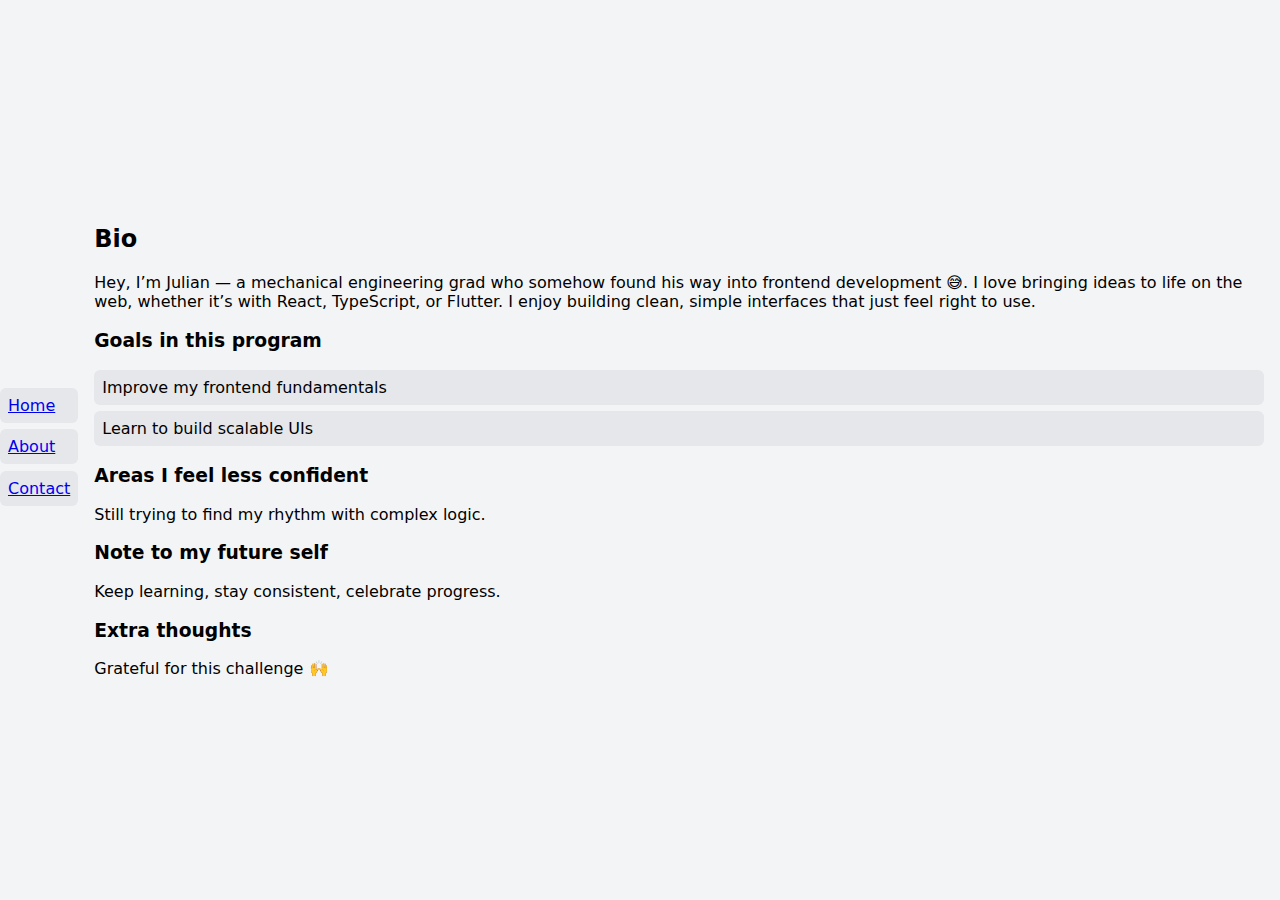
<file: about.html>
<!DOCTYPE html>
<html lang="en">
  <head>
    <meta charset="UTF-8" />
    <meta name="viewport" content="width=device-width, initial-scale=1.0" />
    <title>About Me</title>
    <link rel="stylesheet" href="style.css" />
    <link
      href="https://fonts.googleapis.com/css2?family=Montserrat:wght@400;600&display=swap"
      rel="stylesheet"
    />
  </head>

  <body>
    <nav class="navbar">
      <div class="nav-container">
        <!-- <h1 class="logo">HNG Stage 0</h1> -->
        <ul class="nav-links">
          <li><a href="/index.html">Home</a></li>
          <li><a href="/about.html">About</a></li>
          <li><a href="/contact.html">Contact</a></li>
        </ul>
      </div>
    </nav>

    <main data-testid="test-about-page">
      <article data-testid="test-about-card">
        <section data-testid="test-about-bio">
          <h2>Bio</h2>
          <p>Hey, I’m Julian — a mechanical engineering grad who somehow found his way into frontend development 😅. I love bringing ideas to life on the web, whether it’s with React, TypeScript, or Flutter. I enjoy building clean, simple interfaces that just feel right to use.</p>
        </section>

        <section data-testid="test-about-goals">
          <h3>Goals in this program</h3>
          <ul>
            <li>Improve my frontend fundamentals</li>
            <li>Learn to build scalable UIs</li>
          </ul>
        </section>

        <section data-testid="test-about-confidence">
          <h3>Areas I feel less confident</h3>
          <p>Still trying to find my rhythm with complex logic.</p>
        </section>

        <section data-testid="test-about-future-note">
          <h3>Note to my future self</h3>
          <p>Keep learning, stay consistent, celebrate progress.</p>
        </section>

        <section data-testid="test-about-extra">
          <h3>Extra thoughts</h3>
          <p>Grateful for this challenge 🙌</p>
        </section>
      </article>
    </main>
  </body>
</html>
</file>
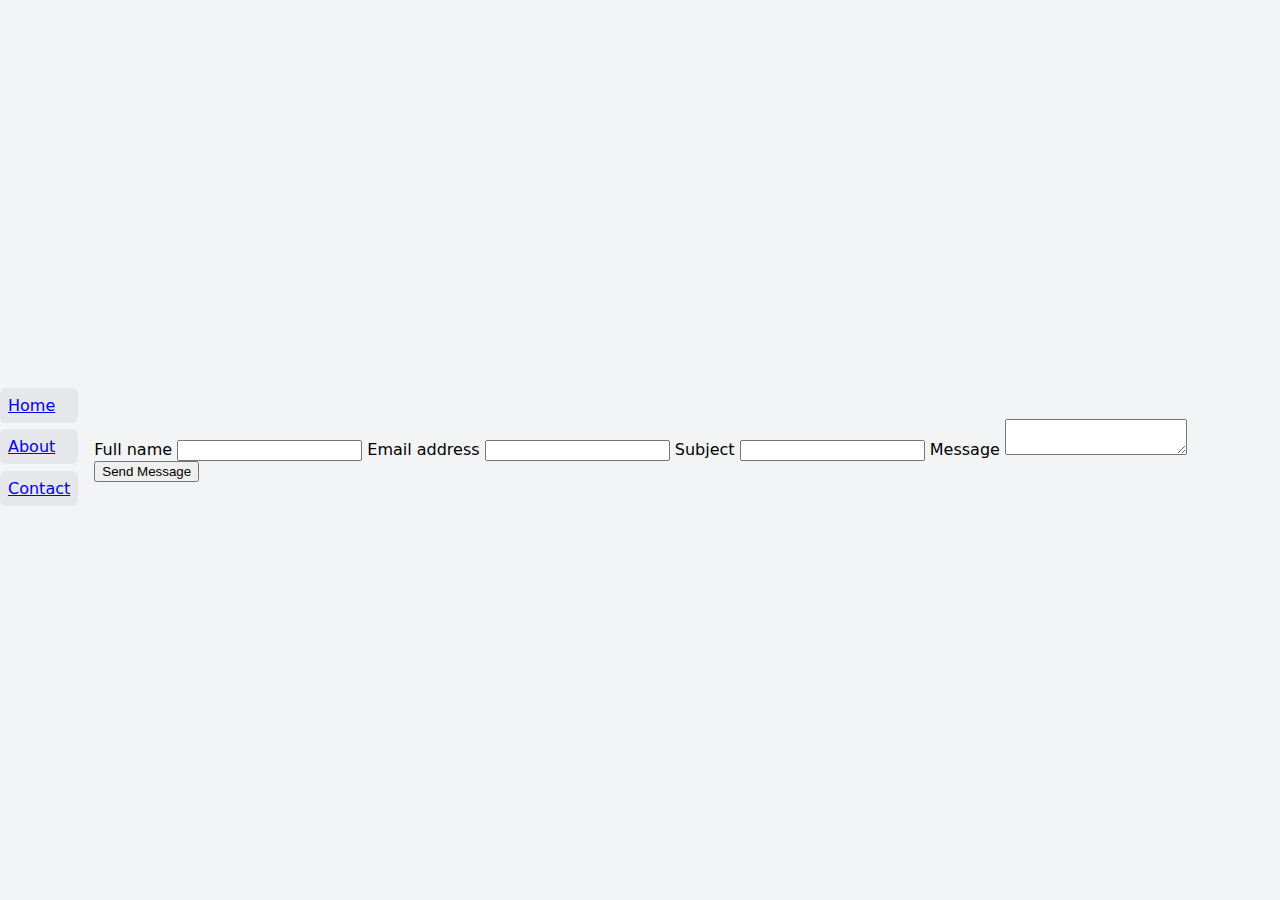
<file: contact.html>
<!DOCTYPE html>
<html lang="en">
    <head>
    <meta charset="UTF-8" />
    <meta name="viewport" content="width=device-width, initial-scale=1.0" />
    <title>Contact Me</title>
    <link rel="stylesheet" href="style.css" />
    <link href="https://fonts.googleapis.com/css2?family=Montserrat:wght@400;600&display=swap" rel="stylesheet">
  </head>
  <body>
    <nav class="navbar">
    <div class="nav-container">
      <!-- <h1 class="logo">HNG Stage 0</h1> -->
      <ul class="nav-links">
        <li><a href="/index.html">Home</a></li>
        <li><a href="/about.html">About</a></li>
        <li><a href="/contact.html">Contact</a></li>
      </ul>
    </div>
  </nav>

    <main>
      <article data-testid="test-contact-card">
        <form data-testid="test-contact-form" id="contact-form">
        <label for="name"> Full name</label>
        <input type="text" id="name" data-testid="test-contact-name" required />
        <span id="error-name" data-testid="test-contact-error-name"></span>

        <label for="email"> Email address</label>
        <input
          type="email"
          id="email"
          data-testid="test-contact-email"
          required
        />
        <span id="error-email" data-testid="test-contact-error-email"></span>

        <label for="subject">Subject</label>
        <input
          type="text"
          id="subject"
          data-testid="test-contact-subject"
          required
        />
        <span
          id="error-subject"
          data-testid="test-contact-error-subject"
        ></span>

        <label for="message">Message</label>
        <textarea
          id="message"
          data-testid="test-contact-message"
          required
        ></textarea>
        <span
          id="error-message"
          data-testid="test-contact-error-message"
        ></span>

        <button type="submit" data-testid="test-contact-submit">
          Send Message
        </button>
      </form>

      <p data-testid="test-contact-success-message" id="success-message" hidden>
        Message sent successfully!
      </p>
      </article>
    </main>

    <script src="contact.js"></script>
  </body>
</html>
</file>
<file: style.css>
* {
  box-sizing: border-box;
}

body {
  font-family: system-ui, sans-serif;
  background: #f3f4f6;
  display: flex;
  justify-content: center;
  align-items: center;
  min-height: 100vh;
  margin: 0;
}

main {
  padding: 1rem;
}

article[data-testid="test-profile-card"] {
  background: white;
  border-radius: 12px;
  padding: 1.5rem;
  max-width: 400px;
  width: 100%;
  box-shadow: 0 4px 8px rgba(0, 0, 0, 0.1);
  transition: transform 0.2s ease;
}

article[data-testid="test-profile-card"]:hover {
  transform: translateY(-4px);
}

figure {
  display: flex;
  flex-direction: column;
  align-items: center;
  text-align: center;
  margin: 0;
}

img[data-testid="test-user-avatar"] {
  width: 120px;
  height: 120px;
  border-radius: 50%;
  object-fit: cover;
  margin-bottom: 0.5rem;
}

figcaption h2 {
  margin: 0.3rem 0 0;
}

.user-role {
  color: #6b7280;
  font-size: 0.95rem;
  margin: 0;
}

p {
  margin-bottom: 1rem;
}

ul {
  list-style: none;
  padding: 0;
  margin: 0;
}

ul li {
  background: #e5e7eb;
  margin-bottom: 0.4rem;
  padding: 0.5rem;
  border-radius: 6px;
}

[data-testid="test-user-social-links"] {
  display: flex;
  justify-content: center;
  gap: 1rem;
  margin: 1rem 0;
}

[data-testid="test-user-social-links"] a {
  text-decoration: none;
  color: #2563eb;
  font-weight: 500;
}

[data-testid="test-user-social-links"] a:hover {
  text-decoration: underline;
}

[data-testid="test-user-social-links"] a:focus {
  outline: 2px solid #2563eb;
  outline-offset: 2px;
}

/* ===== Responsive (Desktop) ===== */
@media (min-width: 768px) {
  article[data-testid="test-profile-card"] {
    display: flex;
    align-items: flex-start;
    max-width: 700px;
    gap: 2rem;
  }

  figure {
    flex: 1;
    align-items: flex-start;
    text-align: left;
  }

  .profile-details {
    flex: 2;
  }

  figcaption h2 {
    font-size: 1.5rem;
  }

  .user-role {
    margin-top: 0.2rem;
  }
}
</file>
